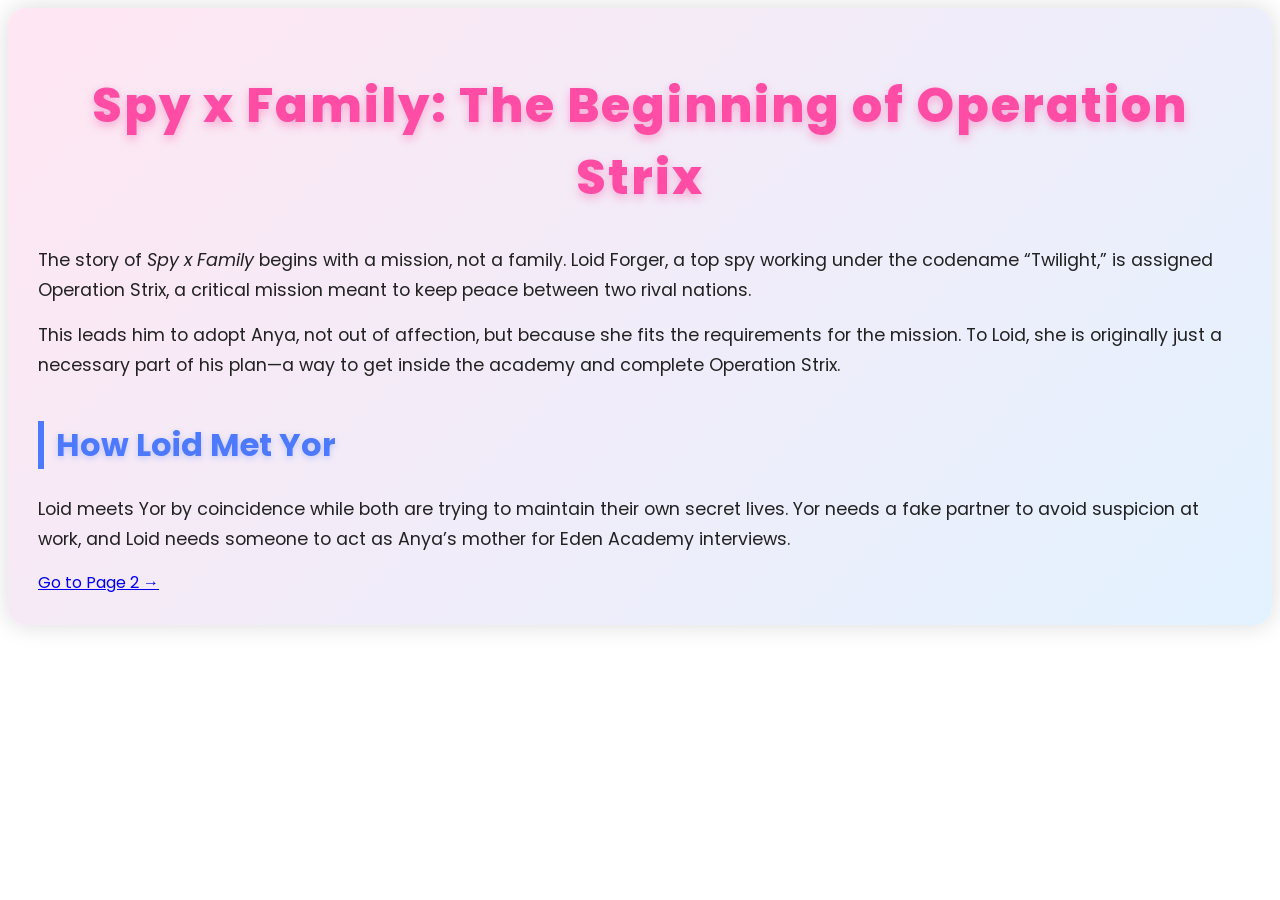
<file: index.html>
<head>
<title> Article </title>
    <link href= "/style.css"
    rel = "stylesheet"/><head/>
<body>
<div class="article-spyxfamily">
    <h1>Spy x Family: The Beginning of Operation Strix</h1>

    <p>
        The story of <em>Spy x Family</em> begins with a mission, not a family. 
        Loid Forger, a top spy working under the codename “Twilight,” is assigned 
        Operation Strix, a critical mission meant to keep peace between two rival nations.
    </p>

    <p>
        This leads him to adopt Anya, not out of affection, but because she fits the 
        requirements for the mission. To Loid, she is originally just a necessary part 
        of his plan—a way to get inside the academy and complete Operation Strix.
    </p>

    <h2>How Loid Met Yor</h2>
    <p>
        Loid meets Yor by coincidence while both are trying to maintain their own secret lives. 
        Yor needs a fake partner to avoid suspicion at work, and Loid needs someone to act as 
        Anya’s mother for Eden Academy interviews.
    </p>

    <a href="Page2.html">Go to Page 2 →</a>
</div>
<body/>
</file>
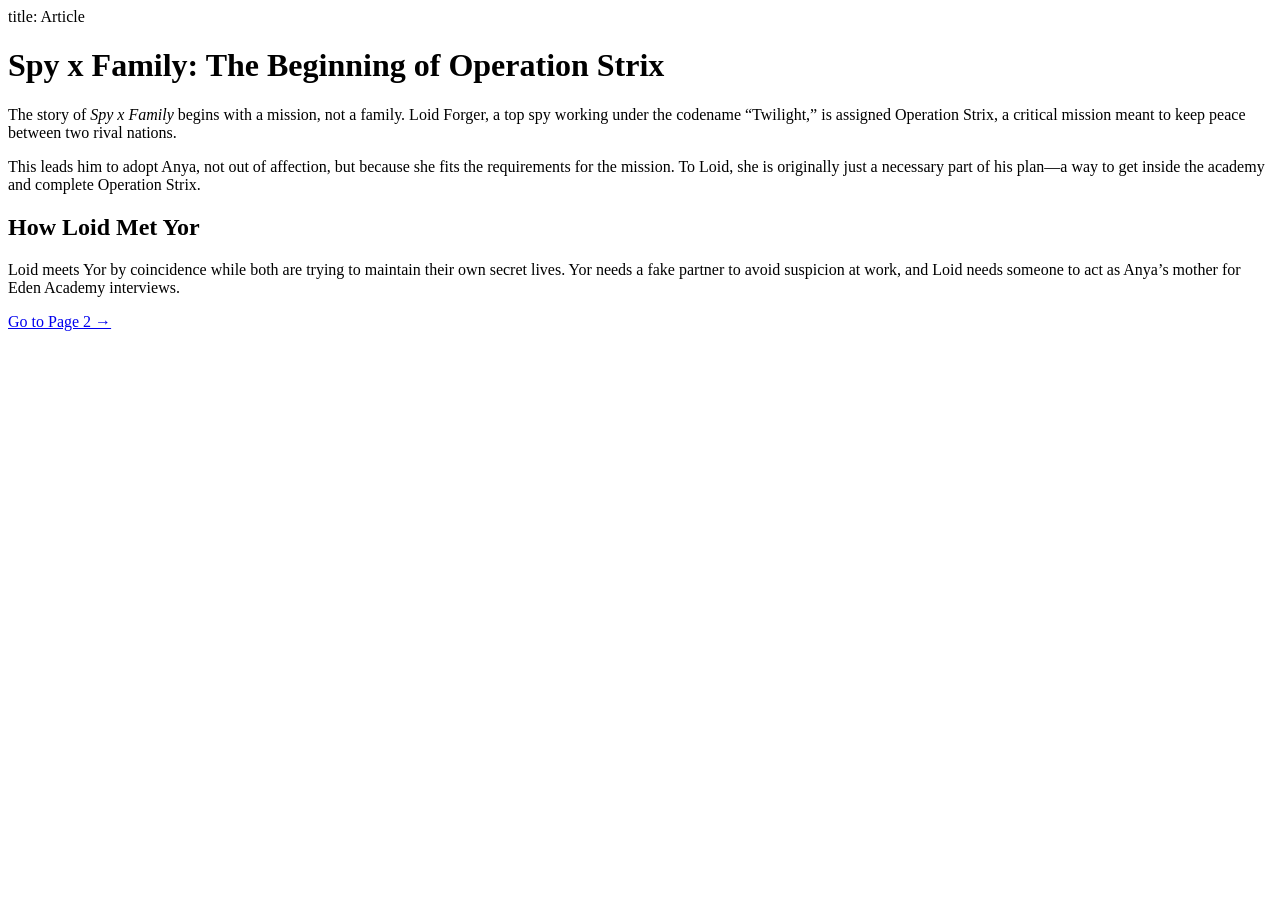
<file: Page1.html>
<head>
title: Article
<head/>
<body>
<div class="article-spyxfamily">
    <h1>Spy x Family: The Beginning of Operation Strix</h1>

    <p>
        The story of <em>Spy x Family</em> begins with a mission, not a family. 
        Loid Forger, a top spy working under the codename “Twilight,” is assigned 
        Operation Strix, a critical mission meant to keep peace between two rival nations.
    </p>

    <p>
        This leads him to adopt Anya, not out of affection, but because she fits the 
        requirements for the mission. To Loid, she is originally just a necessary part 
        of his plan—a way to get inside the academy and complete Operation Strix.
    </p>

    <h2>How Loid Met Yor</h2>
    <p>
        Loid meets Yor by coincidence while both are trying to maintain their own secret lives. 
        Yor needs a fake partner to avoid suspicion at work, and Loid needs someone to act as 
        Anya’s mother for Eden Academy interviews.
    </p>

    <a href="Page2.html">Go to Page 2 →</a>
</div>
<body/>
</file>
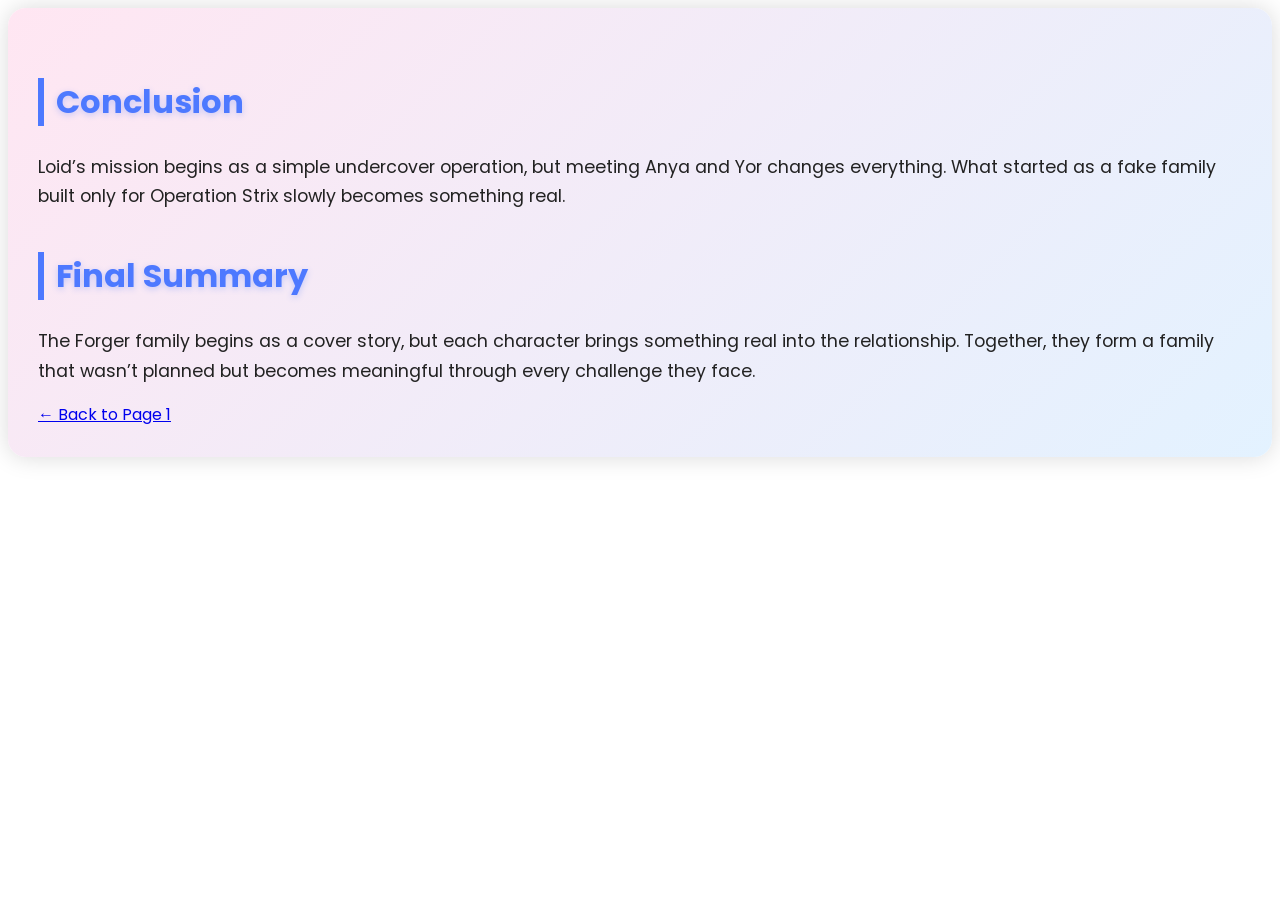
<file: Page2.html>
<head>
  <title> Article </title>
  <link href= "/style.css"
    rel = "stylesheet"/>
</head>
<body>
<div class="article-spyxfamily">
    <h2>Conclusion</h2>
    <p>
        Loid’s mission begins as a simple undercover operation, but meeting Anya and Yor 
        changes everything. What started as a fake family built only for Operation Strix 
        slowly becomes something real.
    </p>

    <h2>Final Summary</h2>
    <p>
        The Forger family begins as a cover story, but each character brings something real 
        into the relationship. Together, they form a family that wasn’t planned but becomes 
        meaningful through every challenge they face.
    </p>

    <a href="index.html">← Back to Page 1</a>
</div>
</body>
</file>
<file: style.css>
/* IMPORT FONTS */
@import url('https://fonts.googleapis.com/css2?family=Anton&family=Bebas+Neue&family=Poppins:wght@300;400;600;800&display=swap');

/* MAIN ARTICLE CONTAINER */
.article-spyxfamily {
  font-family: "Poppins", sans-serif;
  background: linear-gradient(135deg, #ffe6f2, #e3f2ff);
  padding: 30px;
  border-radius: 18px;
  box-shadow: 0 0 25px rgba(0,0,0,0.15);
  color: #222;
}

/* MAIN TITLE */
.article-spyxfamily h1 {
  font-size: 3rem;
  font-weight: 800;
  text-align: center;
  color: #ff4da6;
  text-shadow: 0 4px 10px rgba(255, 77, 166, 0.4);
  letter-spacing: 2px;
}

/* SECTION HEADERS */
.article-spyxfamily h2 {
  font-size: 2rem;
  color: #4d79ff;
  border-left: 6px solid #4d79ff;
  padding-left: 12px;
  margin-top: 40px;
  text-shadow: 0 2px 6px rgba(77, 121, 255, 0.3);
}

/* PARAGRAPHS */
.article-spyxfamily p {
  line-height: 1.7;
  font-size: 1.1rem;
  margin: 15px 0;
}

/* CHARACTER HIGHLIGHT BOXES */
.character-box {
  background: white;
  padding: 15px;
  border-radius: 12px;
  box-shadow: 0 2px 10px rgba(0,0,0,0.1);
  margin: 20px 0;
}

/* --- MAIN ARTICLE CONTAINER --- */
.article-spyxfamily {
  font-family: "Poppins", sans-serif;
  background: linear-gradient(135deg, #ffe6f2, #e3f2ff);
  padding: 30px;
  border-radius: 18px;
  box-shadow: 0 0 25px rgba(0,0,0,0.15);
  color: #222;
}

/* --- TITLE --- */
.article-spyxfamily h1 {
  font-size: 3rem;
  font-weight: 800;
  text-align: center;
  color: #ff4da6;
  text-shadow: 0 4px 10px rgba(255, 77, 166, 0.4);
  letter-spacing: 2px;
}

/* --- SECTION HEADERS --- */
.article-spyxfamily h2 {
  font-size: 2rem;
  color: #4d79ff;
  border-left: 6px solid #4d79ff;
  padding-left: 12px;
  margin-top: 40px;
  text-shadow: 0 2px 6px rgba(77, 121, 255, 0.3);
}

/* --- PARAGRAPHS --- */
.article-spyxfamily p {
  line-height: 1.7;
  font-size: 1.1rem;
  margin: 15px 0;
}

/* --- CHARACTER HIGHLIGHT BOXES --- */
.character-box {
  background: white
/* IMPORT UNIQUE FONTS */
@import url('https://fonts.googleapis.com/css2?family=Anton&family=Bebas+Neue&family=Poppins:wght@300;400;600;800&display=swap');

/* MAIN ARTICLE */
.article-unique {
  font-family: "Poppins", sans-serif;
  font-size: 1.1rem;
  line-height: 1.7;
  color: #222;
  padding: 25px;
}

/* TITLE — STRONG, ANIME POSTER STYLE */
.article-unique h1 {
  font-family: "Anton", sans-serif;
  font-size: 3.5rem;
  letter-spacing: 3px;
  text-align: center;
  color: #ff3d7b;
  text
</file>
